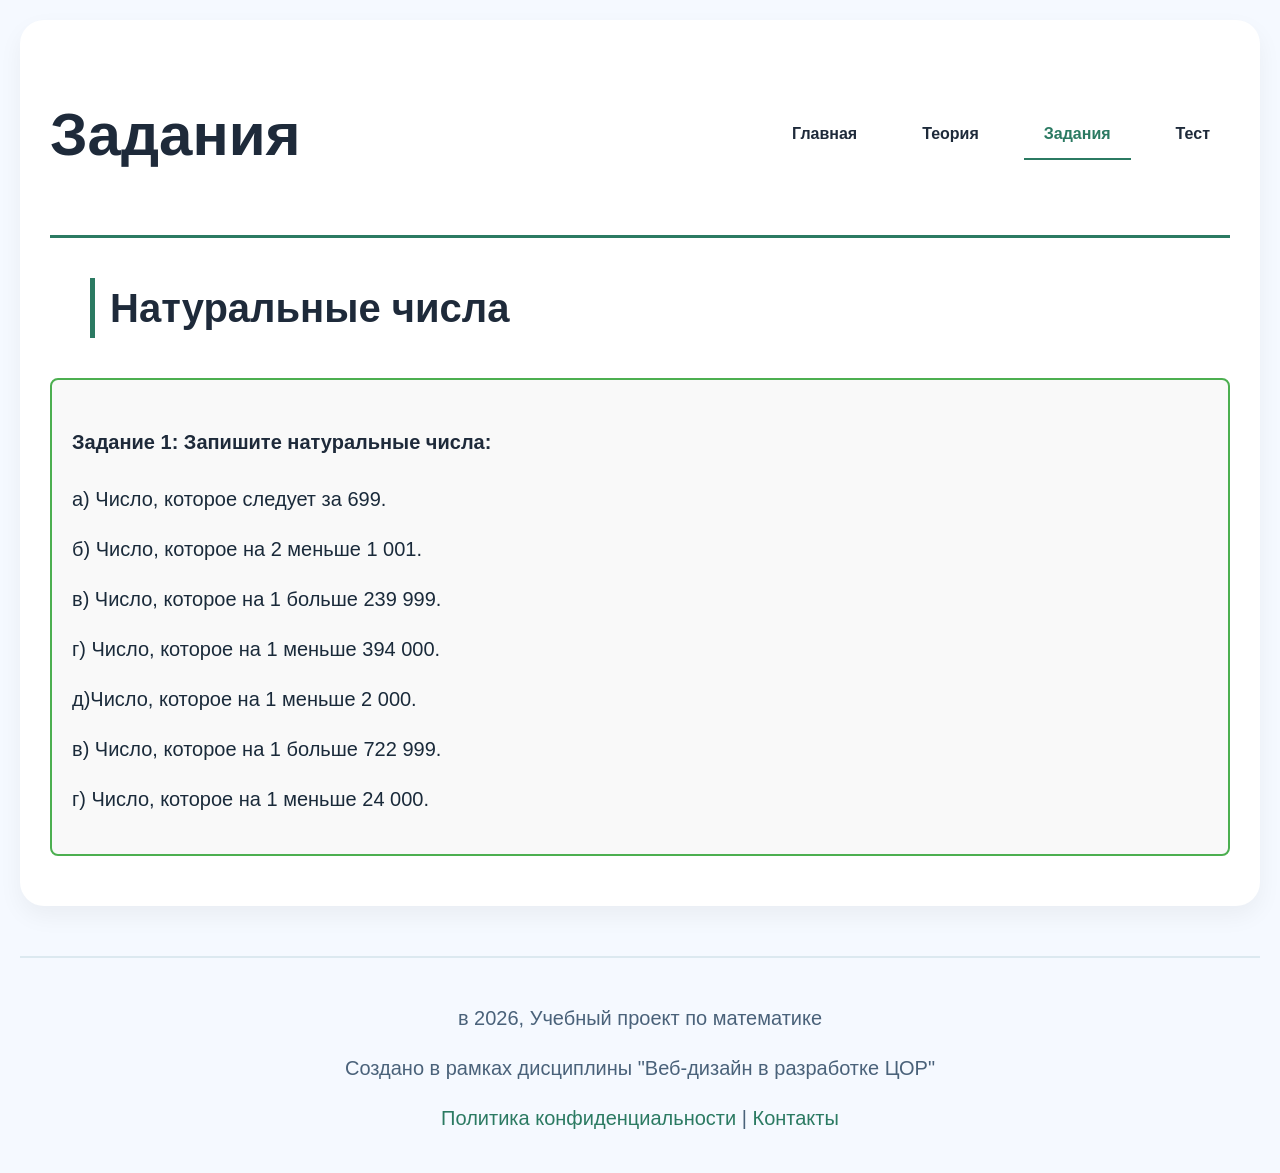
<file: tasks1.html>
<!DOCTYPE html>
<html lang="ru">
<head>
	<meta charset="UTF-8">
	<meta name="viewport" content="width=device-width, initial-scale=1.0">
	<title>Моя тема шаг за шагом к 5</title>
	<link rel="stylesheet" href="style.css">
</head>
<body> 
	<div class="container">
	<header>
	<h1>Задания</h1>
		<nav>
			<ul class="menu">
<li><a href="index.html">Главная</a></li>
<li class="dropdown"><a href="theory.html">Теория</a>
                <ul class="dropdown-content">
                    <li><a href="theory1.html">Натуральные числа</a></li>
                    <li><a href="theory2.html">Координатная прямая</a></li>
                    <li><a href="#">Что‑то</a></li>
                    <li><a href="#">Что‑то</a></li>
                </ul>
				</li>
<li class="dropdown"><a href="tasks.html" class="active">Задания</a>
<ul class="dropdown-content">
                    <li><a href="tasks1.html">Натуральные числа</a></li>
                    <li><a href="tasks2.html">Координатная прямая</a></li>
                    <li><a href="#">Что‑то</a></li>
                    <li><a href="#">Что‑то</a></li>
                </ul>
				</li>
<li><a href="#">Тест</a></li>
</ul>
		</nav>
	</header>
<main>
<section>
	<h2>Натуральные числа</h2>
		<div class="task">
			<h4>Задание 1: Запишите натуральные числа:</h4> 
			<p>а) Число, которое следует за 699.</p>
			<p>б) Число, которое на 2 меньше 1 001.</p>
			<p>в) Число, которое на 1 больше 239 999.</p>
			<p>г) Число, которое на 1 меньше 394 000.</p>
			<p>д)Число, которое на 1 меньше 2 000.</p>
			<p>в) Число, которое на 1 больше 722 999.</p>
			<p>г) Число, которое на 1 меньше 24 000.</p>
		</div>
</section>
</div>
<footer>
		<div class="footer-content">
			<p> в 2026, Учебный проект по математике </p>
			<p> Создано в рамках дисциплины "Веб-дизайн в разработке ЦОР"</p> 
			<p> <a href="#">Политика конфиденциальности </a> | <a href="#">Контакты</a></p>
		</div>
		</footer>
</main>
</body> 
</html>
</file>
<file: style.css>
body {
	font-family: 'Segoe UI', Roboto, Arial, sans-serif;
    line-height: 1.5;
    color: #1a2a3a;
    background-color: #f5f9ff;
    margin: 0;
    padding: 20px;
}
.container {
max-width: 1200px;
margin: 0 auto;
background: white;
border-radius: 24px;
padding: 30px;
box-shadow: 0 10px 25px rgba(0,0,0,0.05);
}
header {
	display: flex;
	justify-content: space-between;
	align-items: center;
	border-bottom: 3px solid #2b7a62;
	padding-bottom: 15px;
	margin-bottom: 30px
}
nav ul {
	display: flex;
	gap:25px;
	list-style: none;
}
nav a {
	text-decoration: none;
	color: #1e2a3a;
	font-weight: bold;
}
h1 {
	color: #1e2a3a;
	font-size: 60px;
}
h2 {
	color: #1e2a3a;
	border-left: 5px solid #2b7a62;
	padding-left: 15px;
	margin: 40px;
	font-size: 40px;
}
p {
	margin-bottom: 20px;
	font-size: 20px;
}
.cards-grid {
    display: flex;
    flex-wrap: wrap;
    gap: 10px;
    justify-content: center;
}
.card {
    background: #ffffff;
    border: 1px solid #e0eef4;
    border-radius: 20px;
    padding: 20px;
    flex: 1 1 250px;
    transition: 0.2s;
	text-align: center
}
.center-image {
  text-align: center;
}
h4 {
	color: #1e2a3a;
	font-size: 20px;
}
h3 {
	color: #1e2a3a;
	font-size: 30px;
	text-align: center
}
.task {
  border: 2px solid #4CAF50;
  padding: 20px;
  margin: 20px 0;
  background-color: #f9f9f9;
  border-radius: 8px;
}
@media (max-width: 768px){
	.container {padding:40px}
	header {
		flex-direction: column;
		text-align: center;
		gap: 15px;
	}
	nav ul {
		flex-direction: column;
		gap: 10px;
		align-items: center;
	}
	.cards-grid {
		flex-direction: column;
		align-items: stretch;
	}
		.card{
			flex:1 1 auto;
		}
}
@media (max-width: 480px){
	body{padding:40px}
	.container {padding:15px} 
	h1 {font-size: 1rem}
	h2 {font-size: 1rem}
	p {font-size: 10px}
	img {
		max-width: 100%;
		height: auto;
	}
}
.form-group {
margin-bottom: 20px;
}
label {
display: block;
font-weight: bold;
margin-bottom: 8px;
color: #1e4a6e;
}
input[type="text"],
textarea {
width: 100%;
padding: 10px;
border: 1px solid #ccdce8;
border-radius: 12px;
font-family: inherit;
}
.radio-group, .checkbox-group {
display: flex;
gap: 20px;
flex-wrap: wrap;
}
.radio-group label, .checkbox-group label {
font-weight: normal;
display: inline-flex;
align-items: center;
gap: 6px;
}
button {
background-color: #2b7a62;
color: white;
border: none;
padding: 12px 28px;
border-radius: 40px;
font-weight: bold;
cursor: pointer;
}
button:hover {
background-color: #1e5a48;
}
@media (max-width: 768px) {
 .radio-group, .checkbox-group {
 flex-direction: column;
 gap: 8px;
 }
}
nav a.active {
 border-bottom: 2px solid #2b7a62;
 color: #2b7a62;
}
footer {
	margin-top: 50px; 
	padding-top: 25px;
	border-top: 2px solid #dce9f0;
	text-align: center;
	color: #4a627a;
}
footer a {
color: #2b7a62;
text-decoration: none;
}
a:focus, button:focus, input:focus {
 outline: 2px solid #2b7a62;
 outline-offset: 3px;
}
.menu {
    list-style-type: none;
    display: flex;
}

.menu > li {
    position: relative;
}

.menu a {
    display: block;
   
    text-decoration: none;
    padding: 12px 20px;
}

.dropdown:hover .dropdown-content {
    display: block;
}

.dropdown-content {
    display: none;
    position: absolute;
    background-color: #f9f9f9;
    min-width: 200px;
    box-shadow: 0px 8px 16px 0px rgba(0,0,0,0.2);
    z-index: 1;
}

.dropdown-content a {
    color: black;
    padding: 10px 15px;
    border-bottom: 1px solid #ddd;
}

.dropdown-content a:hover {
    background-color: #ddd;
}
</file>
